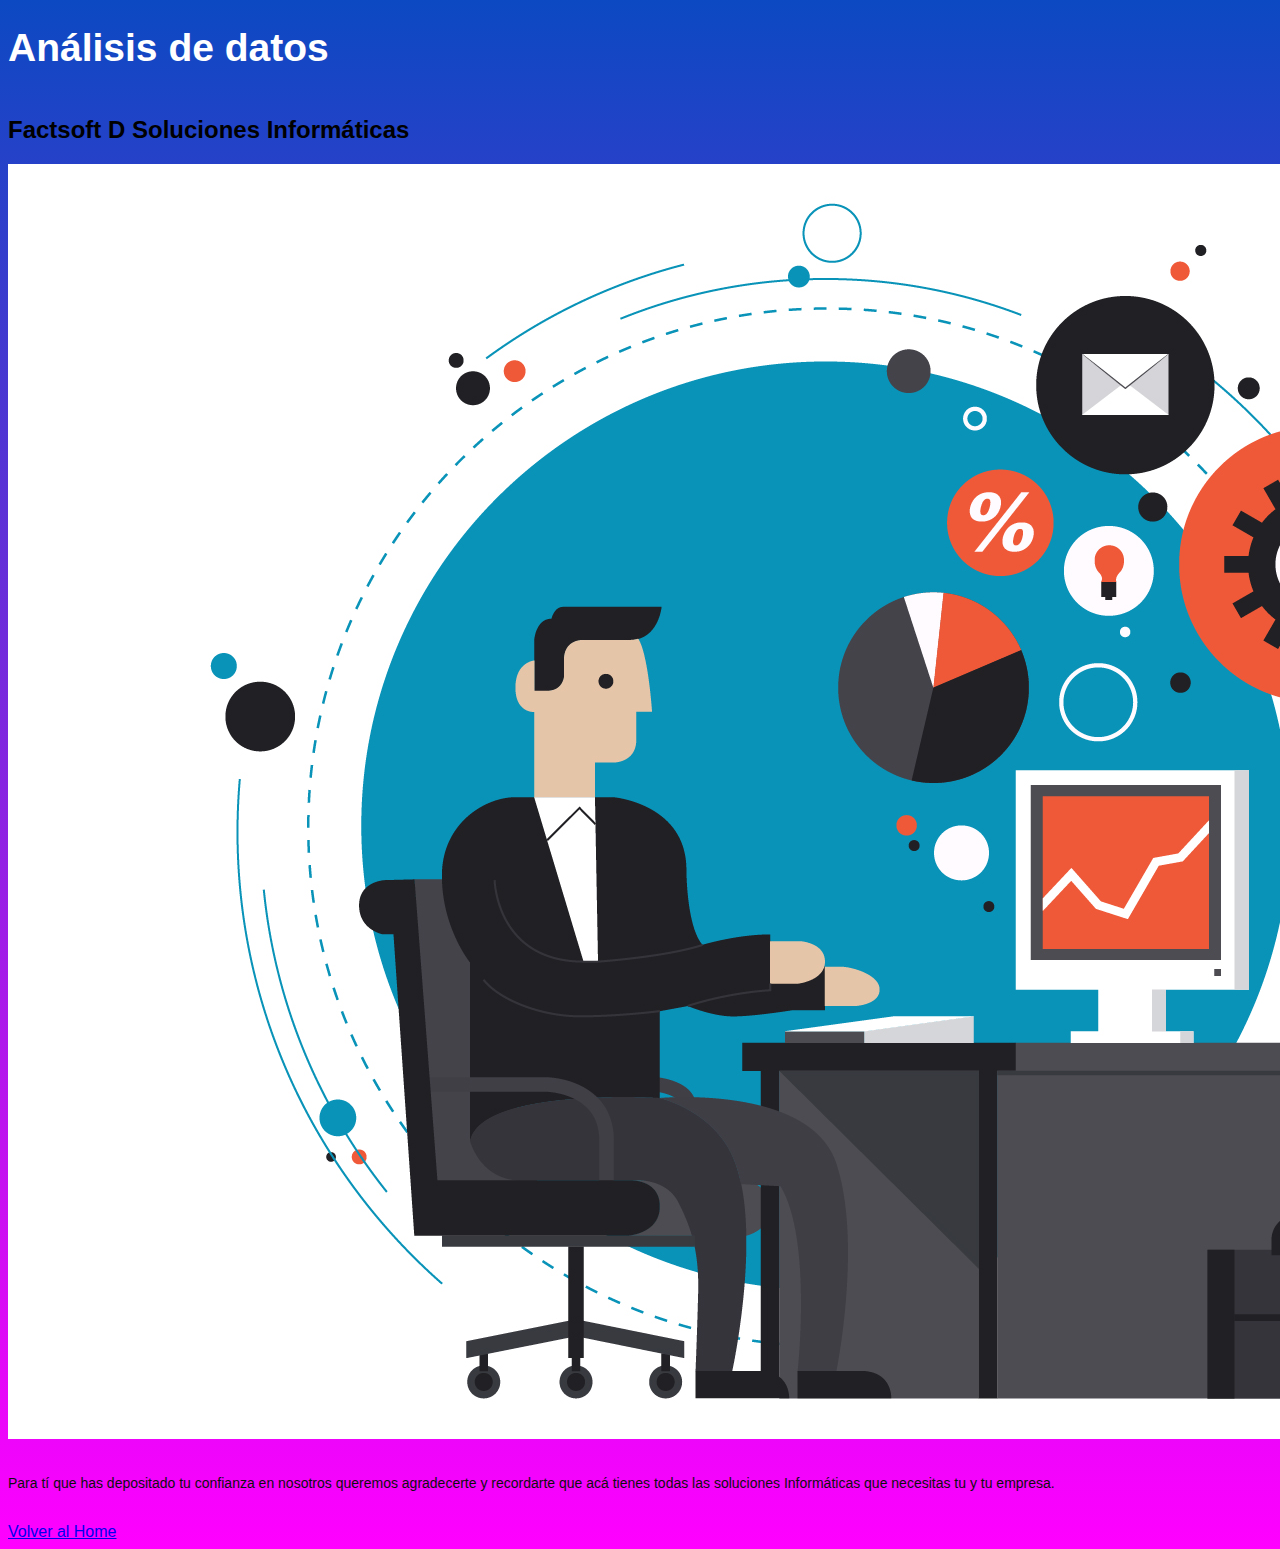
<file: HTML5/analisis.html>
<!DOCTYPE html>

<html lang="en">

<head>

	<meta charset="UTF-8">

	<meta name="viewport" content="width=device-width, initial-scale=1.0">

	<title>Área clientes</title>

	<LINK REL=StyleSheet HREF="CSS3/estilosCSS1.css" TYPE="text/css" MEDIA=screen>

</head>

<body>

	<h1>Análisis de datos </h1>
    <h2>Factsoft D Soluciones Informáticas</h2>

	<div><img src="Imagenes/informatica.jpg"></div>
​

	<p>Para tí que has depositado tu confianza en nosotros queremos agradecerte y recordarte que acá tienes todas las soluciones Informáticas que necesitas tu y tu empresa.</p>
​

<div align="left">
	<li><a href="Index.html">Volver al Home</a></li>

</div>

</body>

</html>
</file>
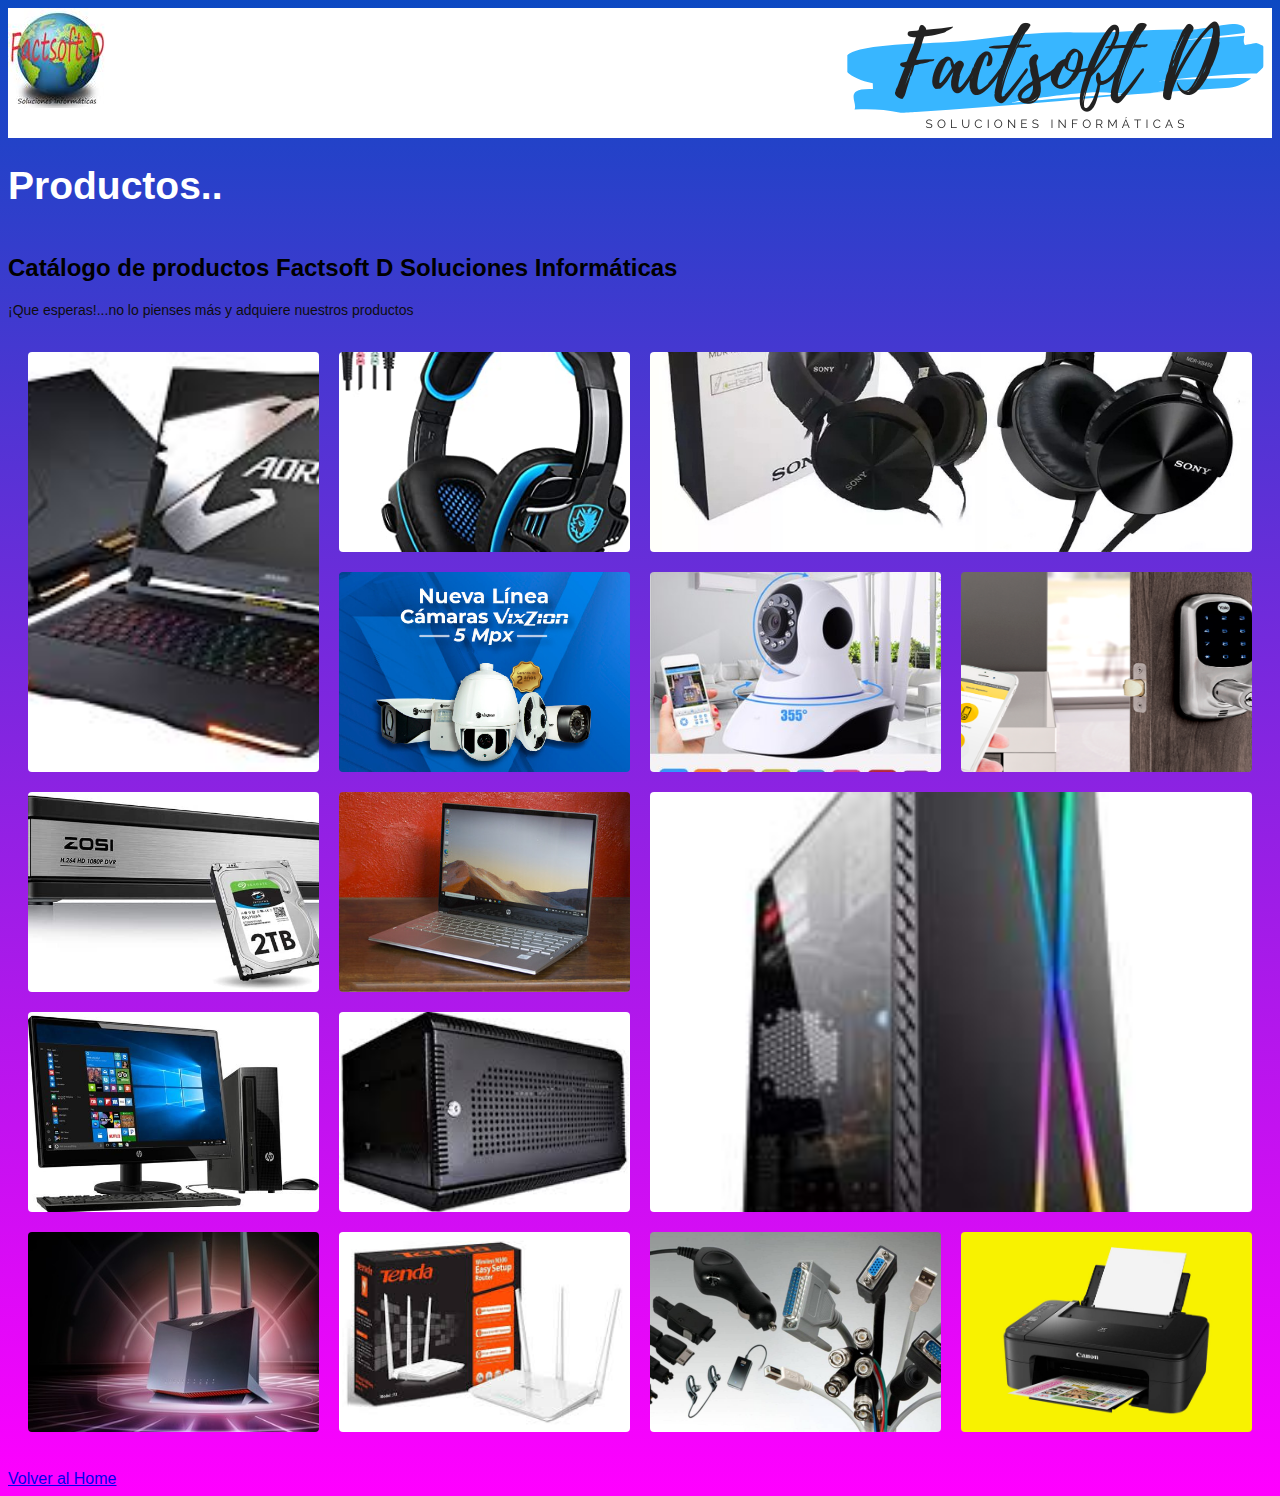
<file: HTML5/catalogo.html>
<!DOCTYPE html>

<html lang="en">

<head>

	<meta charset="UTF-8">

	<meta name="viewport" content="width=device-width, initial-scale=1.0">

	<title>Catalogo de Productos</title>

	<LINK REL=StyleSheet HREF="CSS3/estilosCSS1.css" TYPE="text/css" MEDIA=screen>
		<link rel="stylesheet" href="https://cdnjs.cloudflare.com/ajax/libs/animate.css/4.1.1/animate.min.css"/>

</head>

<body>
	<header class="row">
		<div class="col-xs-12">
		  <div class="header">
			  <div class="logo">
				  <img src="Imagenes/logofact100x100.jpg" alt="">
			  </div>
			    <div class="titulo">
				  <img src="Imagenes/nombre.PNG" alt="">
			  </div>
		</div>
	  </header>

	<h1 class="animate__animated animate__backInRight">Productos..</h1>
    <h2 class="animate__animated animate__bounceInDown">Catálogo de productos Factsoft D Soluciones Informáticas</h2>

	
	<p>¡Que esperas!...no lo pienses más y adquiere nuestros productos</p>
	
	<div class="grid-container">
		<div class="grid-item tall" style="background-image: url(Imagenes/aorus.jpg)">
		</div>
		<div class="grid-item" style="background-image: url(Imagenes/audif.jpg);">
		</div>
	  
		<div class="grid-item wide" style="	background-image: url(Imagenes/auricular2.jpg);
			  "></div>
		<div class="grid-item" style="
				background-image: url(Imagenes/camaras.jpg);
			  "></div>
		<div class="grid-item" style="
				background-image: url(Imagenes/camarobot.jpg);
			  "></div>
		<div class="grid-item" style="
				background-image: url(Imagenes/chapas.png);
			  "></div>
		<div class="grid-item" style="
				background-image: url(Imagenes/dvrzosi.jpg);
			  "></div>
		<div class="grid-item" style="background-image: url(Imagenes/hpp.jpg)"></div>
		<div class="grid-item tall wide" style="
				background-image: url(Imagenes/pc-gamer.jpg);
			  "></div>
		<div class="grid-item" style="
				background-image: url(Imagenes/pchp.jpg);
			  "></div>
		<div class="grid-item" style="
				background-image: url(Imagenes/rackdvr.jpg);
			  "></div>
		<div class="grid-item" style="
				background-image: url(Imagenes/router.jpg);
			  "></div>
		<div class="grid-item" style="
				background-image: url(Imagenes/router1.jpg);
			  "></div>
		<div class="grid-item" style="
				background-image: url(Imagenes/cableado3.jpg);
			  "></div>
		<div class="grid-item" style="
				background-image: url(Imagenes/impresora.jpg);
			  "></div>
	  </div>
​

<div class="return" align="left">
	<li><a href="Index.html">Volver al Home</a></li>
</div>

</body>

</html>
</file>
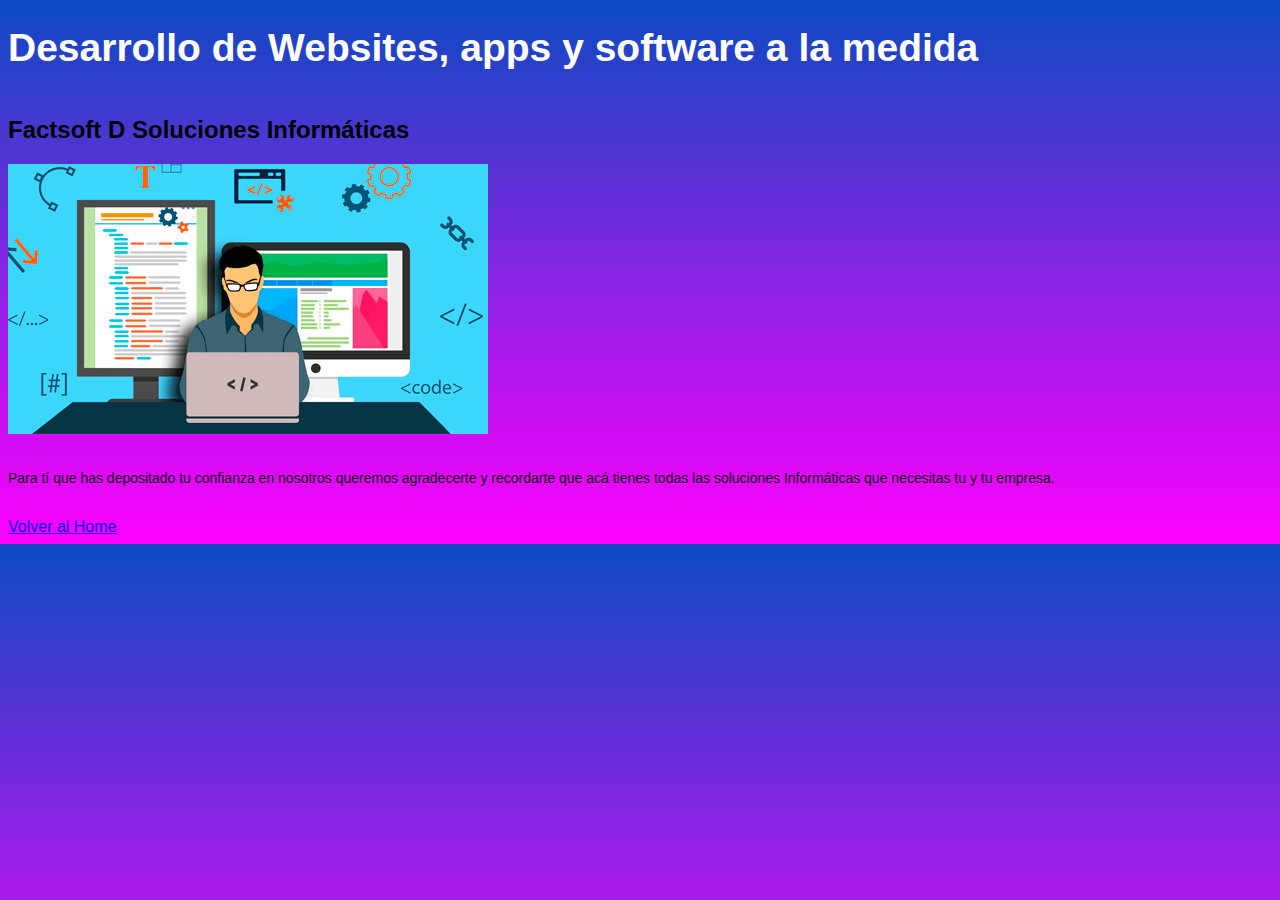
<file: HTML5/desarrollo.html>
<!DOCTYPE html>

<html lang="en">

<head>

	<meta charset="UTF-8">

	<meta name="viewport" content="width=device-width, initial-scale=1.0">

	<title>Área clientes</title>

	<LINK REL=StyleSheet HREF="CSS3/estilosCSS1.css" TYPE="text/css" MEDIA=screen>

</head>

<body>

	<h1>Desarrollo de Websites, apps y software a la medida </h1>
    <h2>Factsoft D Soluciones Informáticas</h2>

	<div><img src="Imagenes/desarrollo-web.png"></div>
​

	<p>Para tí que has depositado tu confianza en nosotros queremos agradecerte y recordarte que acá tienes todas las soluciones Informáticas que necesitas tu y tu empresa.</p>
​

<div align="left">
	<li><a href="Index.html">Volver al Home</a></li>

</div>

</body>

</html>
</file>
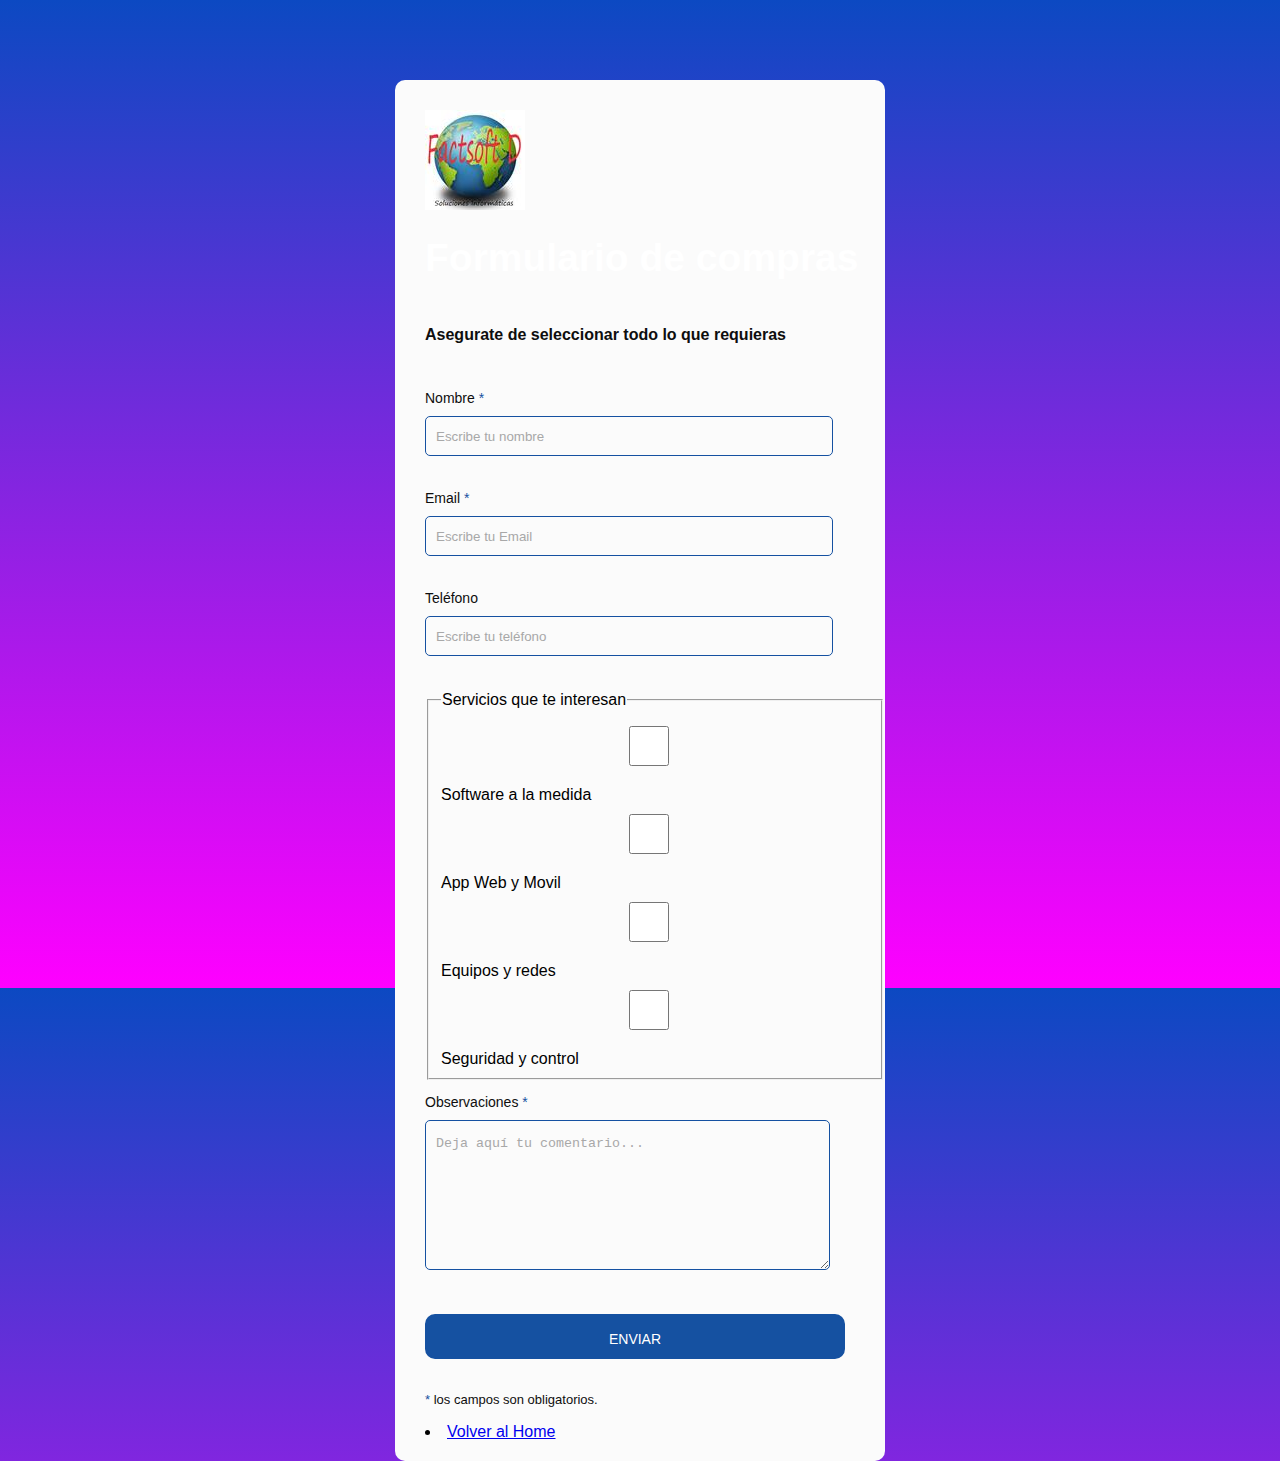
<file: HTML5/formulario1.html>
<html lang="es">
<head>
  <meta charset="UTF-8">
  <title>Formulario de contacto</title>
  <LINK REL=StyleSheet HREF="CSS3/estilosCSS1.css" TYPE="text/css" MEDIA=screen>
  <!-- Enlace al documento css. no aplicable en codepen.
  <link rel="stylesheet" type="text/css" href="contact-form.css">
-->
  
  </head>


<body>  
  
  <!-- formulario de contacto en html y css -->  

  <div class="contact_form">

    <div class="formulario"> 
        <img src="Imagenes/logofact100x100.jpg" alt="">     
      <h1>Formulario de compras</h1>
        <h3>Asegurate de seleccionar todo lo que requieras</h3>


          <form action="submeter-formulario.php" method="post">       

            
                <p>
                  <label for="nombre" class="colocar_nombre">Nombre
                    <span class="obligatorio">*</span>
                  </label>
                    <input type="text" name="introducir_nombre" id="nombre" required="obligatorio" placeholder="Escribe tu nombre">
                </p>
              
                <p>
                  <label for="email" class="colocar_email">Email
                    <span class="obligatorio">*</span>
                  </label>
                    <input type="email" name="introducir_email" id="email" required="obligatorio" placeholder="Escribe tu Email">
                </p>
            
                <p>
                  <label for="telefone" class="colocar_telefono">Teléfono
                  </label>
                    <input type="tel" name="introducir_telefono" id="telefono" placeholder="Escribe tu teléfono">
                </p>    
                                            
                <fieldset class="field">
                  <legend >Servicios que te interesan</legend>
                  <ul class="chekbox"></ul>
                    <label><input type="checkbox" name="software"> Software a la medida</label>
                    <label><input type="checkbox" name="app"> App Web y Movil</label>
                    <label><input type="checkbox" name="equipos"> Equipos y redes</label>
                    <label><input type="checkbox" name="seguridad"> Seguridad y control</label>
                  </ul>
                </fieldset>              
                <p>
                  <label for="mensaje" class="colocar_mensaje">Observaciones
                    <span class="obligatorio">*</span>
                  </label>                     
                                    <textarea name="introducir_mensaje" class="texto_mensaje" id="mensaje" required="obligatorio" placeholder="Deja aquí tu comentario..."></textarea> 
                                </p>                    
              
                <button type="submit" name="enviar_formulario" id="enviar"><p>Enviar</p></button>

                <p class="aviso">
                  <span class="obligatorio"> * </span>los campos son obligatorios.
                </p>          
            
          </form>
          <div align="left">
            <li><a href="Index.html">Volver al Home</a></li>
        </div>
    </div>  
  </div>

</body>
</html>
</file>
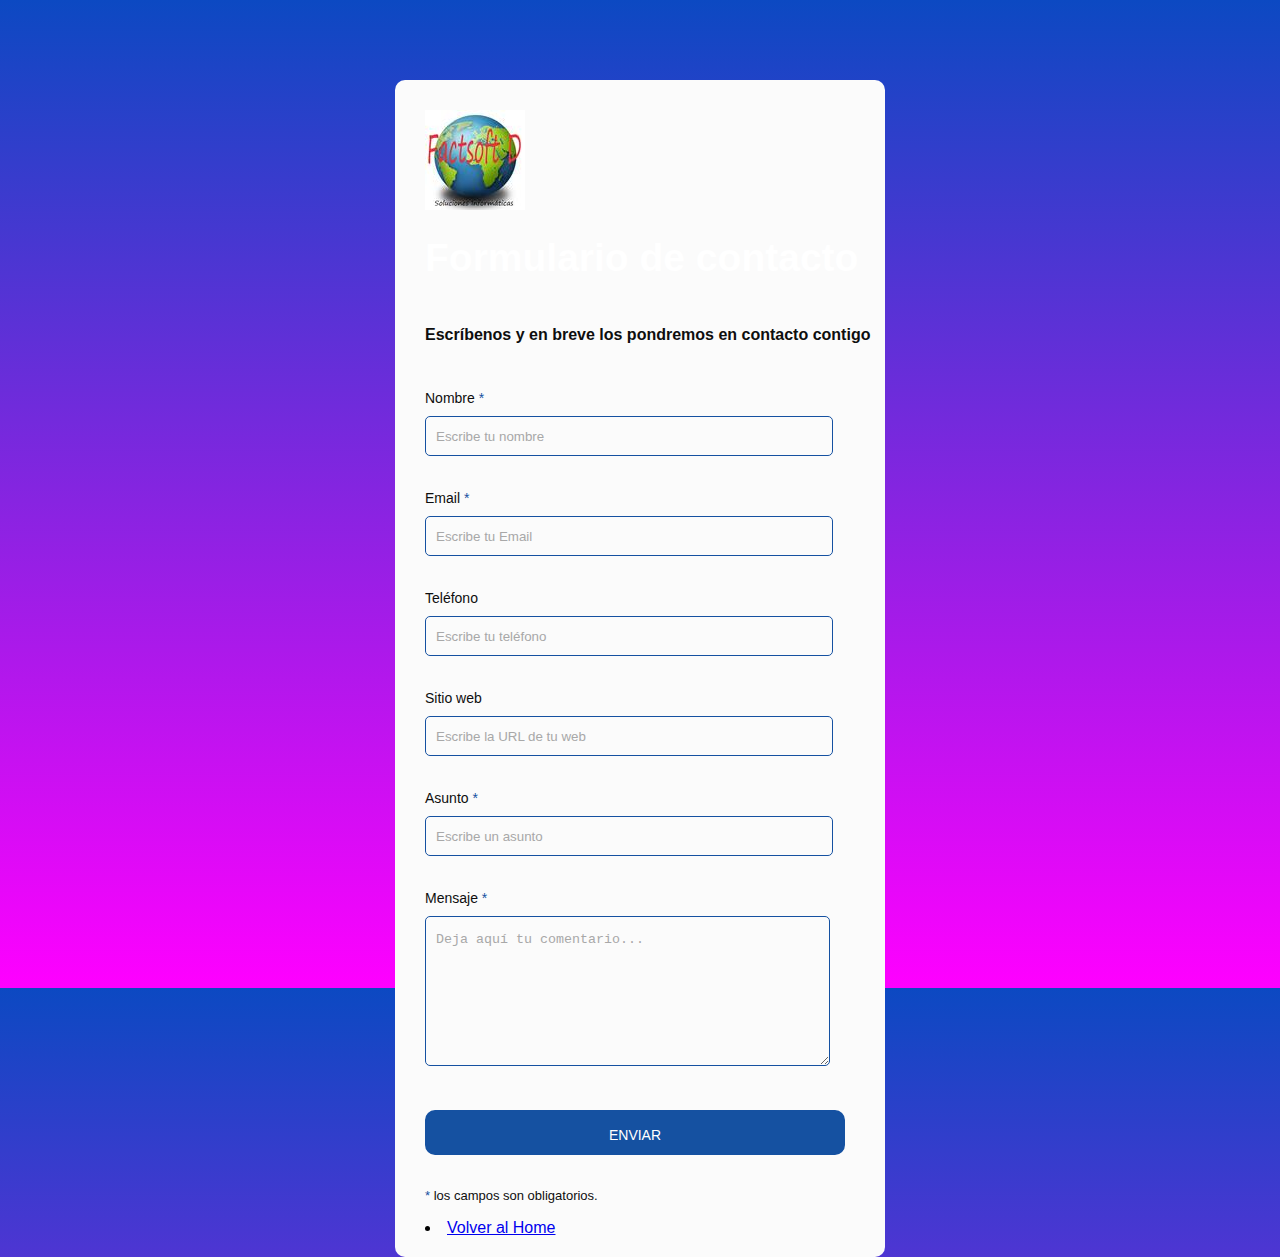
<file: HTML5/formulario2.html>
<html lang="es">
<head>
  <meta charset="UTF-8">
  <title>Formulario de contacto</title>
  <LINK REL=StyleSheet HREF="CSS3/estilosCSS1.css" TYPE="text/css" MEDIA=screen>
  <!-- Enlace al documento css. no aplicable en codepen.
  <link rel="stylesheet" type="text/css" href="contact-form.css">
-->
  
  </head>


<body>  
  
  <!-- formulario de contacto en html y css -->  

  <div class="contact_form">

    <div class="formulario">
      <img src="Imagenes/logofact100x100.jpg" alt="">      
      <h1>Formulario de contacto</h1>
        <h3>Escríbenos y en breve los pondremos en contacto contigo</h3>


          <form action="submeter-formulario.php" method="post">       

            
                <p>
                  <label for="nombre" class="colocar_nombre">Nombre
                    <span class="obligatorio">*</span>
                  </label>
                    <input type="text" name="introducir_nombre" id="nombre" required="obligatorio" placeholder="Escribe tu nombre">
                </p>
              
                <p>
                  <label for="email" class="colocar_email">Email
                    <span class="obligatorio">*</span>
                  </label>
                    <input type="email" name="introducir_email" id="email" required="obligatorio" placeholder="Escribe tu Email">
                </p>
            
                <p>
                  <label for="telefone" class="colocar_telefono">Teléfono
                  </label>
                    <input type="tel" name="introducir_telefono" id="telefono" placeholder="Escribe tu teléfono">
                </p>    
              
                <p>
                  <label for="website" class="colocar_website">Sitio web
                  </label>
                    <input type="url" name="introducir_website" id="website" placeholder="Escribe la URL de tu web">
                </p>    
              
                <p>
                  <label for="asunto" class="colocar_asunto">Asunto
                    <span class="obligatorio">*</span>
                  </label>
                    <input type="text" name="introducir_asunto" id="assunto" required="obligatorio" placeholder="Escribe un asunto">
                </p>    
              
                <p>
                  <label for="mensaje" class="colocar_mensaje">Mensaje
                    <span class="obligatorio">*</span>
                  </label>                     
                                    <textarea name="introducir_mensaje" class="texto_mensaje" id="mensaje" required="obligatorio" placeholder="Deja aquí tu comentario..."></textarea> 
                                </p>                    
              
                <button type="submit" name="enviar_formulario" id="enviar"><p>Enviar</p></button>

                <p class="aviso">
                  <span class="obligatorio"> * </span>los campos son obligatorios.
                </p>          
            
          </form>
          <div align="left">
            <li><a href="Index.html">Volver al Home</a></li>
        </div>
    </div>  
  </div>

</body>
</html>
</file>
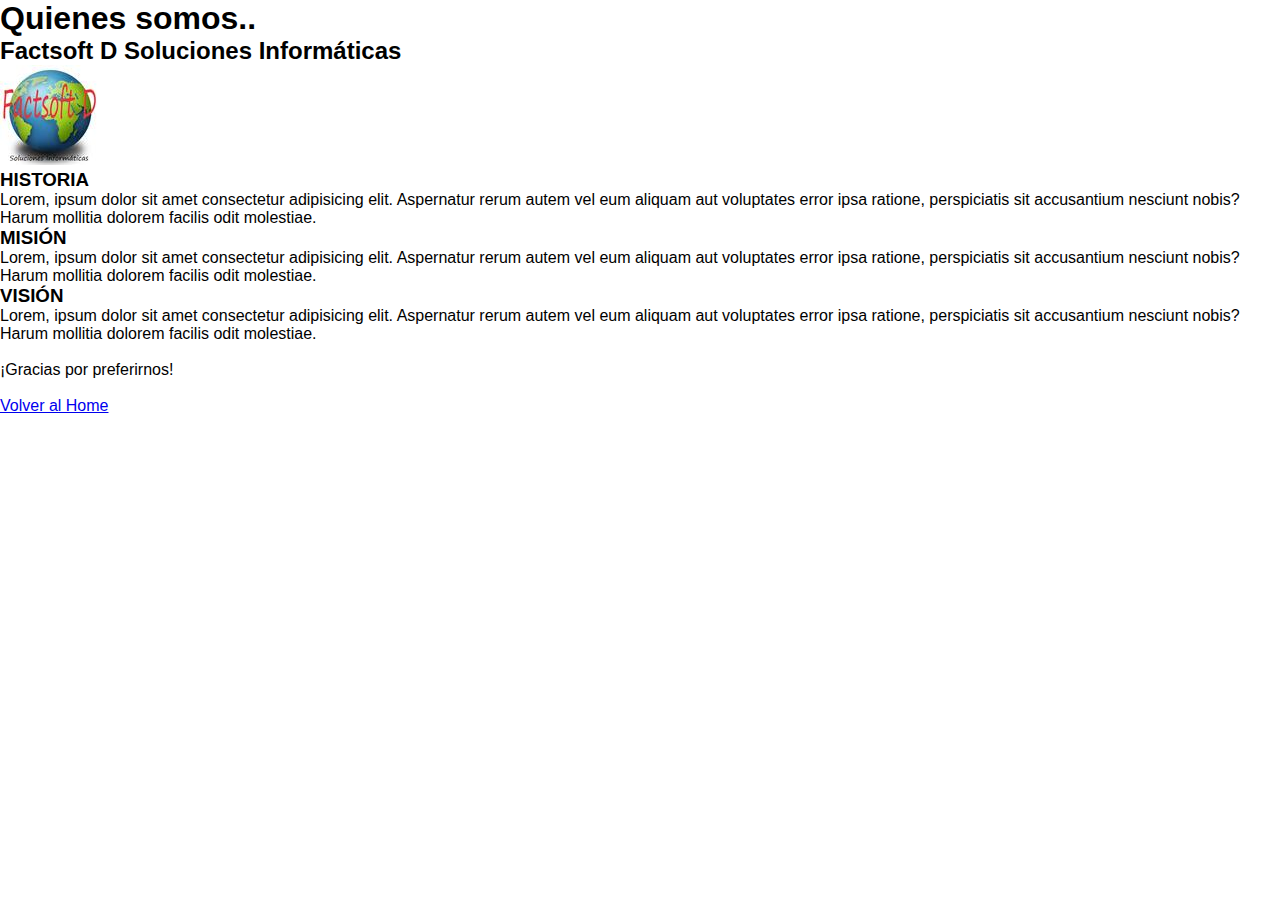
<file: HTML5/nosotros.html>
<!DOCTYPE html>

<html lang="en">

<head>

	<meta charset="UTF-8">

	<meta name="viewport" content="width=device-width, initial-scale=1.0">

	<title>Nosotros</title>

	<LINK REL=StyleSheet HREF="CSS3/estilosCSS.css" TYPE="text/css" MEDIA=screen>
		<link rel="stylesheet" href="https://cdnjs.cloudflare.com/ajax/libs/animate.css/4.1.1/animate.min.css"/>

</head>

<body class="paginas">

	<h1 class="animate__animated animate__backInRight">Quienes somos..</h1>
    <h2 class="animate__animated animate__bounceInDown">Factsoft D Soluciones Informáticas</h2>

	<div><img src="Imagenes/logofact100x100.jpg"></div>
	<section class="cuerpoh">
	<article class="cajah">
		<div class="subtituloh">
		<h3 class="servicios">HISTORIA</h3>
	</div>
	<div class="contenidoh">
		<p>Lorem, ipsum dolor sit amet consectetur adipisicing elit. Aspernatur rerum autem vel eum aliquam aut voluptates error ipsa ratione, perspiciatis sit accusantium nesciunt nobis? Harum mollitia dolorem facilis odit molestiae.</p> 
	</div>
    </article>

	<article class="cajah">
		<div class="subtituloh">
		<h3 class="servicios">MISIÓN</h3>
	</div>
	<div class="contenidoh">
		<p>Lorem, ipsum dolor sit amet consectetur adipisicing elit. Aspernatur rerum autem vel eum aliquam aut voluptates error ipsa ratione, perspiciatis sit accusantium nesciunt nobis? Harum mollitia dolorem facilis odit molestiae.</p> 
	</div>
    </article>

	<article class="cajah">
		<div class="subtituloh">
		<h3 class="servicios">VISIÓN</h3>
	</div>
	<div class="contenidoh">
		<p>Lorem, ipsum dolor sit amet consectetur adipisicing elit. Aspernatur rerum autem vel eum aliquam aut voluptates error ipsa ratione, perspiciatis sit accusantium nesciunt nobis? Harum mollitia dolorem facilis odit molestiae.</p> 
	</div>
    </article>
</section>
​

	<p>¡Gracias por preferirnos!</p>
​

<div align="left">
	<li><a href="Index.html">Volver al Home</a></li>
</div>

</body>

</html>
</file>
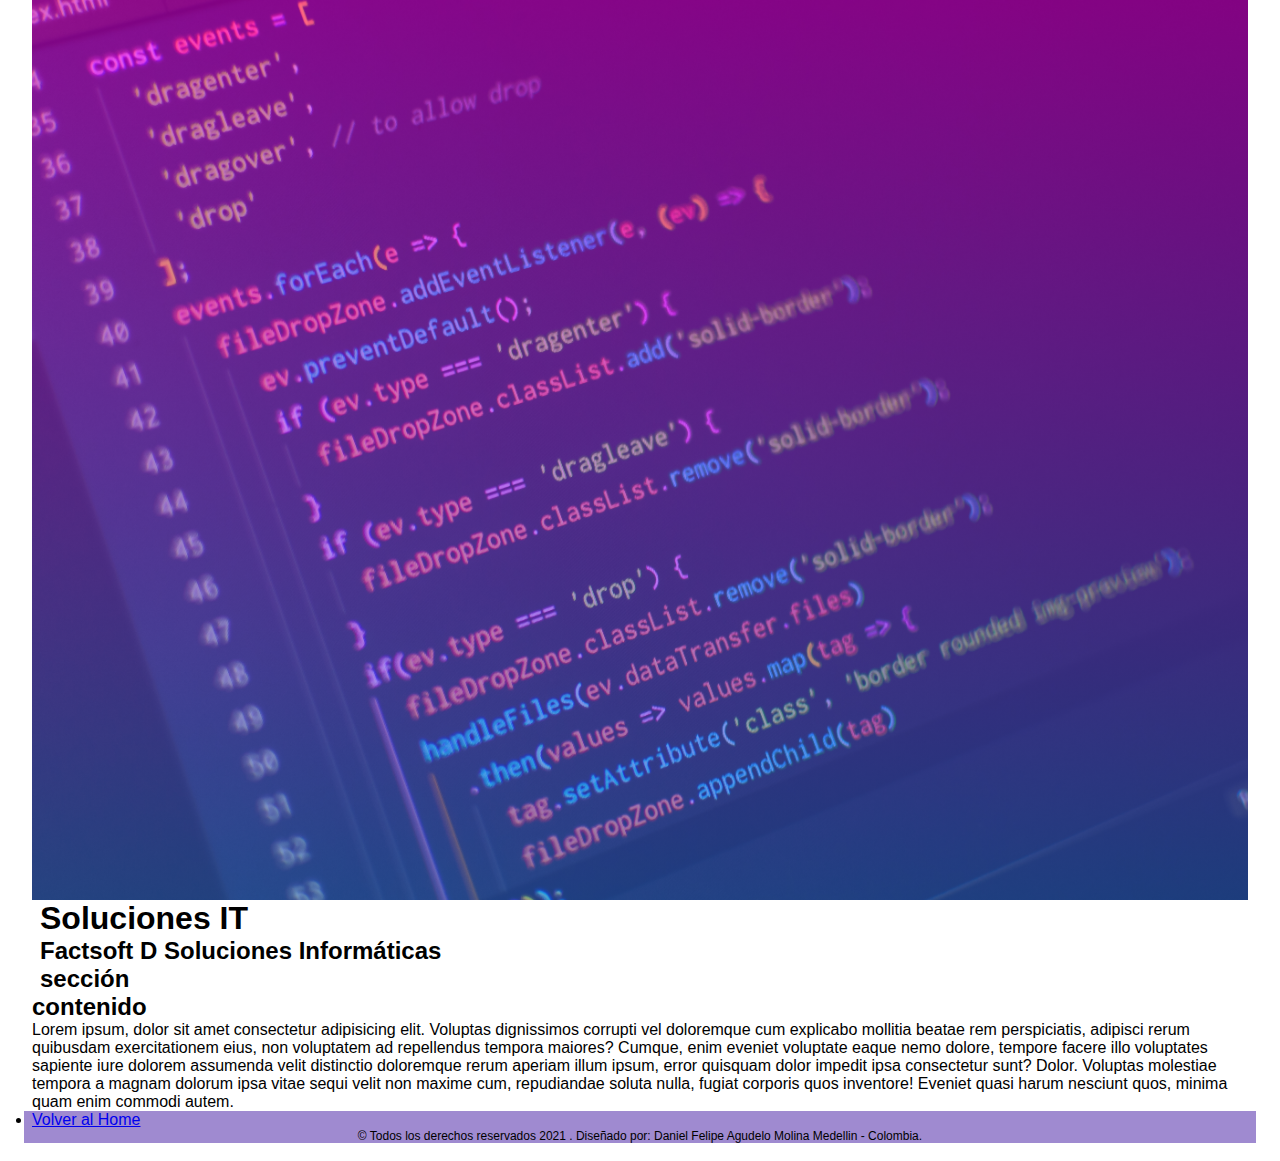
<file: HTML5/soluciones.html>
<!DOCTYPE html>

<html lang="en">

<head>

	<meta charset="UTF-8">

	<meta name="viewport" content="width=device-width, initial-scale=1.0">

	<title>Área clientes</title>
	<link rel="stylesheet" href="CSS3/flexboxgrid.min.css">
	<LINK REL=StyleSheet HREF="CSS3/estilosCSS.css" TYPE="text/css" MEDIA=screen>

</head>

<body>
	<div class="container">
		<header>

		</header>

		<div class="imagen">
			<div class="col-xs-12 col-md-12">
				<div class="titulo1">
					<h1>Soluciones IT </h1>	
					<h2>Factsoft D Soluciones Informáticas</h2>			
				</div>
			</div>
		</div>
	
		
		<div class="principal">
			<div class="col-xs-12 col-md-12">
				<div class="side1">
					<h2>sección</h2>
				</div>
			</div>		
		</div>

		<div class="row principal middle-xs between-xs reverse">
			<div class="col-xs-12 col-md-12">
                <div class="side2">
					<h2>contenido</h2>
					<p>Lorem ipsum, dolor sit amet consectetur adipisicing elit. Voluptas dignissimos corrupti vel doloremque cum explicabo mollitia beatae rem perspiciatis, adipisci rerum quibusdam exercitationem eius, non voluptatem ad repellendus tempora maiores?
					Cumque, enim eveniet voluptate eaque nemo dolore, tempore facere illo voluptates sapiente iure dolorem assumenda velit distinctio doloremque rerum aperiam illum ipsum, error quisquam dolor impedit ipsa consectetur sunt? Dolor.
					Voluptas molestiae tempora a magnam dolorum ipsa vitae sequi velit non maxime cum, repudiandae soluta nulla, fugiat corporis quos inventore! Eveniet quasi harum nesciunt quos, minima quam enim commodi autem.</p>
				</div>
              </div>
		</div>

		<footer class="row">
			<div class="col-xs-12">
			  <div class="footer">
				<div class="retorno">
					<li><a href="Index.html">Volver al Home</a>
					</li>
				</div>				  
				  <p class="abajo">&copy;	               Todos los derechos reservados 2021 . Diseñado por: Daniel Felipe Agudelo Molina Medellin - Colombia.</p>
			  </div>
			</div>		  
		</footer>
	</div>

	
    
	
​

	
​



</body>

</html>
</file>
<file: HTML5/CSS3/estilosCSS1.css>
/* Importación de fuentes de google fonts */ 
@import url(https://fonts.googleapis.com/css?family=Noto+Sans);


body{
  height: 100%; 
  font-family: 'Noto Sans', sans-serif;
  background-color: #1551a1; 
}


.contact_form{  
  width: 460px; 
  height: auto;
  margin: 80px auto;
  border-radius: 10px;  
  padding-top: 30px;
  padding-bottom: 20px;  
  background-color: #fbfbfb; 
  padding-left: 30px; 
}


input{
  background-color: #fbfbfb; 
  width: 408px; 
  height: 40px; 
  border-radius: 5px;  
  border-style: solid; 
  border-width: 1px; 
  border-color: #1551a1; 
  margin-top: 10px;  
  padding-left: 10px;
  margin-bottom: 20px; 
}


textarea{
  background-color: #fbfbfb; 
  width: 405px; 
  height: 150px; 
  border-radius: 5px;  
  border-style: solid; 
  border-width: 1px; 
  border-color: #1551a1; 
  margin-top: 10px;  
  padding-left: 10px;
  margin-bottom: 20px; 
  padding-top: 15px; 
}


label{
  display: block; 
  justify-content: center;  
}


button{
  height: 45px; 
  padding-left: 5px;
  padding-right: 5px;   
  margin-bottom: 20px; 
  margin-top: 10px;   
  text-transform: uppercase;
  background-color: #1551a1; 
  border-color:#1551a1; 
  border-style: solid; 
  border-radius: 10px;  
  width: 420px;   
  cursor: pointer;
}


button p{
  color: #fff; 
}


span{
  color: #1551a1; 
}


.aviso{
  font-size: 13px;  
  color: #0e0e0e;  
}


h1{
  font-size: 39px;  
  justify-content: left;
  padding-bottom: 20px; 
  color: white;
}


h3{
  font-size: 16px; 
  padding-bottom: 30px;
  color: #0e0e0e;   
}


p{
  font-size: 14px; 
  color: #0e0e0e; 
}


::-webkit-input-placeholder {
 color: #a8a8a8;
}


::-webkit-textarea-placeholder {
 color: #a8a8a8;
}


.formulario input:focus{
  outline:0;
  border: 1px solid #97d848;
}


.formulario textarea:focus{
  outline:0;
  border: 1px solid #97d848;
}
.chekbox{
  display: table-cell;
  justify-content: center;
}
.field{
  justify-content: center;
}
legend{
  margin-top: 1px;
  padding: 1px;
}
/* estilos para el catalogo*/

.grid-item:hover{
  transform: scale(2,1);
}

/* estilos para el */
body {
  background:linear-gradient(to bottom, #0c49c2,#ff00ff);
  font-family: sans-serif;
  font-size: 1rem;
}
.header{
  background: white;
  display: flex;
  flex-direction: row;
  justify-content: space-between;
}
.grid-item {
  display: flex;
  align-items: center;
  justify-content: center;

  background-color: #03afff;
  border-radius: 4px;
  transition: transform 0.3s ease-in-out;

  background-size: cover;
  background-position: center;
  background-repeat: no-repeat;
}

.grid-item:hover {
  filter: opacity(0.9);
  transform: scale(1.04);
}

.grid-container {
  display: grid;
  grid-template-columns: repeat(auto-fill, minmax(250px, 1fr));
  grid-auto-rows: minmax(200px, auto);
  gap: 20px;
  padding: 20px;
  grid-auto-flow: dense;
}

@media (min-width: 600px) {
  .wide {
    grid-column: span 2;
  }

  .tall {
    grid-row: span 2;
  }
}
.return{
  color:rgb(11, 247, 11);
}
</file>
<file: HTML5/CSS3/estilosCSS.css>
*{
    padding:0;
    margin:0;
  }
  :root{
    scroll-behavior: smooth;
  }
  
  body{
    background:white;
    font-family: 'Roboto Condensed', sans-serif;
  }
  .contenedor{
    width: 90%;
    max-width: 1200px;
    overflow: hidden;
    margin: auto;
    padding: 60px 0;
  }
  header{
    height: 100vh;
    background:linear-gradient(to top, rgba(49, 113, 240, 0.5),rgba(255, 0, 255, 0.5) 100%),url(../Imagenes/elegante/pankaj.jpg);
    background-repeat: no-repeat;
    background-size: cover;
    background-attachment: fixed;   
    background-position: center; 
  }
  .head{
    text-align: center;
    padding: 0;
    height: 100%;
    display: flex;
    justify-content: center;
    align-items: center;
    flex-direction: column;
    color: #fff;  
  }
  .hamburger{
    position: fixed;
    top: 30px;
    right: 30px;
    background: #fff;
    width: 40px;
    height: 40px;
    cursor: pointer;
    border-radius: 10px;
    box-shadow: 0 0 6px rgba(0, 0, 0, .5);
  }
  .menu-navegacion{
    position: fixed;
    top: 0;
    right: 0;
    width: 30vw;
    height: 100%;
    background-image: linear-gradient(135deg, #667eea 0%, #764ba2 100%);
    display: flex;
    flex-direction: column;
    justify-content: space-evenly;
    align-items: center;
    transition: transform .3s ease-in-out;
    transform: translate(110%);
    box-shadow: 0 0 6px rgba(0, 0, 0, .5);
  }
  .submenu{
    
  }
  .submenu li{
    
  }
  .menu-navegacion li:hover .submenu{
   
  }
  /*header:hover .menu-navegacion{
    transform: translate(110%);
  }*/
  .spread{
    transform: translate(0);
  }
  .menu-navegacion a{
    color: #fff;
    text-decoration: none;
  }
  .titulo{
    font-size: 60px;
    margin-bottom: 15px;
  }
  .copy{
    font-weight: 300;
    font-size: 25px;
  }
  /* */
  .subtitulo{
    text-align: center;
    font-weight: 300;
    color: #9f8ad0;
    margin-bottom: 40px;
    font-size: 40px;
  }
  .contenedor-servicio{
    display: flex;
    justify-content: space-evenly;
    align-items: center;
    flex-wrap: wrap;
  }
  .contenedor-servicio img{
    width: 40%;
  }
  .checklist-servicio{
    width: 45%;
  }
  .service{
    margin-bottom: 20px;
  }
  .n-service{
    margin-bottom: 7px;
    color: #9f8ad0;
  }
  .number{
    display: inline-block;
    background-image: linear-gradient(to top, #a18cd1 0%, #fbc2eb 100%);
    width: 30px;
    height: 30px;
    color: #fff;
    text-align: center;
    border-radius: 50%;
    font-weight: 700;
    line-height: 30px;
    margin-right: 5px;

  }
  .gallery{
    background: #f2f2f2;
  }
  .contenedor-galeria{
    display: flex;
    justify-content: space-evenly;
    flex-wrap: wrap;
  }
  .img-galeria{
    object-fit: cover;
    width: 30%;
    display: block;
    margin-bottom: 15px;
    box-shadow: 0 0 6px rgba(0, 0, 0, .5);
    cursor: pointer;
  }
  .imagen-light{
    position: fixed;
    background: rgba(0, 0, 0, .5);
    width: 100%;
    height: 100%;
    top: 0;
    left: 0;
    display: flex;
    justify-content: center;
    align-items: center;
    transform: translate(100%);
    transition: transform .2s ease-in-out;
    }
  .show{
    transform: translate(0);
  }
  .agregar-imagen{
    object-fit: cover;
    width: 60%;
    border-radius: 10px;
    transform: scale(0);
    transition: transform .3s .2s;
  }

  .showImage{
    transform: scale(1);
  }
  .close{
    position: absolute;
    top: 15px;
    right: 15px;
    width: 40px;
    cursor: pointer;
  }
  .we{
    display: flex;
    justify-content: space-evenly;
    align-items: center;
    flex-wrap: wrap;
  }
  .cont-we{
    width: 30%;
    text-align: center;
    margin-bottom: 20px;
  }
  .cont-we img{
    width: 80%;
    display: block;
    margin: auto;
  }
  .n-we{
    display: inline-block;
    margin-top: 20px;
    width: 100%;
    font-weight: 400;
  }
  /* estilos para el slider*/
  .slider{
    width: 50%;
    margin: auto;
    overflow: hidden;
  }
  .slider ul{
    padding: 0;
    display: flex;
    width: 300%;
    animation: cambio 10s infinite;
    animation-direction: alternate;
  }
  .slider li{
    width: 100%;
    list-style: none;
  }
  .slider img{
    width: 100%;
  }
  @keyframes cambio{
    0%{margin-left: 0;}
    20%{margin-left: 0;}

    25%{margin-left: -100%;}
    45%{margin-left: -100%;}

    50%{margin-left: -200%;}
    70%{margin-left: -200%;}

    75%{margin-left: -300%;}
    100%{margin-left: -300%;}
  }
  /* estilos para el footer*/
  footer{
    background: #9f8ad0;
    padding-bottom: 0.1px;
  }
  .footer-content{
    display: flex;
    justify-content: space-between;
    align-items: center;
    flex-wrap: wrap;
    padding-top:60px;
    padding-bottom: 40px;
  }
  .contact-us{
    width: 40%;
    color: #fff;
    display: flex;
    justify-content:space-evenly;
  }
  .brand{
    font-weight: 500;
    font-size: 40px;
  }
  .brand+p{
    font-weight: 500;
  }
  .social-media{
    width: 50%;
    display: flex;
    justify-content: flex-end;
  }
  .social-media-icon{
    display: inline-block;
    margin-left: 20px;
    width: 60px;
    height: 60px;
    border: 1px solid #fff;
    border-radius: 50%;
    text-align: center;
    color: #fff;
  }
  .social-media-icon:hover{
    background: #fff;
    color: #764ba2;
  }
  .social-media-icon i{
    font-size: 30px;
    line-height: 60px;
     }
  .line{
    width: 90%;
    max-width: 1200px;
    margin: 0 auto;
    height: 2px;
    background: #fff;
    margin-bottom: 60px;
  }
  .abajo{
    font-weight: 300;
    font-size: 12px;
    display: flex;
    justify-content: center;
  }
  /* estilo para el equipo de trabajo*/
  .line1{
    width: 90%;
    max-width: 1200px;
    margin: 0 auto;
    height: 2px;
    background: #9f8ad0;
    margin-bottom: 60px;
  }
  .equipotrabajo{
    display: flex;
    justify-content:space-evenly;
  }
  .equipotrabajo img{
    border-radius: 50%;
  }
  /* Adaptación responsive atravez de mediaqueries*/

  @media screen and(max-width:800px){
    .menu-navegacion{
      width: 50vw;
    } 
    .titulo{
      font-size: 40px;
    }
    .contenedor-servicio img{
      width: 80%;
      margin-bottom: 40px ;
    }
    .checklist-servicio{
      width: 80%;
    }
    .service{
      margin-bottom: 30px;
    }
    .agregar-imagen{
      width: 80%;
    }
    .img-galeria{
      width: 45%;
    }
    .cont-we{
      width: 80%;
    }
    .social-media{
      width: 80%;
      justify-content: space-evenly;
    }
    .social-media i{
      margin-left: 0;
    }
    .social-media-icon{
      margin-left: 0;
    }
    .footer-content{
      justify-content: center;
    }
    .contact-us{
      text-align: center;
      width: 80%;
      margin-bottom: 40px;
    }
  }
  @media screen and(max-width:500px){
    .menu-navegacion{
      width: 65vw;
    } 
    .hamburger{
      top: 20px;
      right: 20px;
    }
    .titulo{
      font-size: 30px;
    }
    .subtitulo{
      font-size: 30px;
    }
    .agregar-imagen{
      width: 95%;
    }
    .img-galeria{
      width: 95%;
    }
    .social-media{
      width: 100%;
    }
    .contact-us{
      width: 90%;
    }
  }
</file>
<file: HTML5/CSS3/flexboxgrid.min.css>
.container,.container-fluid{margin-right:auto;margin-left:auto}.container-fluid{padding-right:2rem;padding-left:2rem}.row{box-sizing:border-box;display:-webkit-box;display:-ms-flexbox;display:flex;-webkit-box-flex:0;-ms-flex:0 1 auto;flex:0 1 auto;-webkit-box-orient:horizontal;-webkit-box-direction:normal;-ms-flex-direction:row;flex-direction:row;-ms-flex-wrap:wrap;flex-wrap:wrap;margin-right:-.5rem;margin-left:-.5rem}.row.reverse{-webkit-box-orient:horizontal;-webkit-box-direction:reverse;-ms-flex-direction:row-reverse;flex-direction:row-reverse}.col.reverse{-webkit-box-orient:vertical;-webkit-box-direction:reverse;-ms-flex-direction:column-reverse;flex-direction:column-reverse}.col-xs,.col-xs-1,.col-xs-10,.col-xs-11,.col-xs-12,.col-xs-2,.col-xs-3,.col-xs-4,.col-xs-5,.col-xs-6,.col-xs-7,.col-xs-8,.col-xs-9,.col-xs-offset-0,.col-xs-offset-1,.col-xs-offset-10,.col-xs-offset-11,.col-xs-offset-12,.col-xs-offset-2,.col-xs-offset-3,.col-xs-offset-4,.col-xs-offset-5,.col-xs-offset-6,.col-xs-offset-7,.col-xs-offset-8,.col-xs-offset-9{box-sizing:border-box;-webkit-box-flex:0;-ms-flex:0 0 auto;flex:0 0 auto;padding-right:.5rem;padding-left:.5rem}.col-xs{-webkit-box-flex:1;-ms-flex-positive:1;flex-grow:1;-ms-flex-preferred-size:0;flex-basis:0;max-width:100%}.col-xs-1{-ms-flex-preferred-size:8.33333333%;flex-basis:8.33333333%;max-width:8.33333333%}.col-xs-2{-ms-flex-preferred-size:16.66666667%;flex-basis:16.66666667%;max-width:16.66666667%}.col-xs-3{-ms-flex-preferred-size:25%;flex-basis:25%;max-width:25%}.col-xs-4{-ms-flex-preferred-size:33.33333333%;flex-basis:33.33333333%;max-width:33.33333333%}.col-xs-5{-ms-flex-preferred-size:41.66666667%;flex-basis:41.66666667%;max-width:41.66666667%}.col-xs-6{-ms-flex-preferred-size:50%;flex-basis:50%;max-width:50%}.col-xs-7{-ms-flex-preferred-size:58.33333333%;flex-basis:58.33333333%;max-width:58.33333333%}.col-xs-8{-ms-flex-preferred-size:66.66666667%;flex-basis:66.66666667%;max-width:66.66666667%}.col-xs-9{-ms-flex-preferred-size:75%;flex-basis:75%;max-width:75%}.col-xs-10{-ms-flex-preferred-size:83.33333333%;flex-basis:83.33333333%;max-width:83.33333333%}.col-xs-11{-ms-flex-preferred-size:91.66666667%;flex-basis:91.66666667%;max-width:91.66666667%}.col-xs-12{-ms-flex-preferred-size:100%;flex-basis:100%;max-width:100%}.col-xs-offset-0{margin-left:0}.col-xs-offset-1{margin-left:8.33333333%}.col-xs-offset-2{margin-left:16.66666667%}.col-xs-offset-3{margin-left:25%}.col-xs-offset-4{margin-left:33.33333333%}.col-xs-offset-5{margin-left:41.66666667%}.col-xs-offset-6{margin-left:50%}.col-xs-offset-7{margin-left:58.33333333%}.col-xs-offset-8{margin-left:66.66666667%}.col-xs-offset-9{margin-left:75%}.col-xs-offset-10{margin-left:83.33333333%}.col-xs-offset-11{margin-left:91.66666667%}.start-xs{-webkit-box-pack:start;-ms-flex-pack:start;justify-content:flex-start;text-align:start}.center-xs{-webkit-box-pack:center;-ms-flex-pack:center;justify-content:center;text-align:center}.end-xs{-webkit-box-pack:end;-ms-flex-pack:end;justify-content:flex-end;text-align:end}.top-xs{-webkit-box-align:start;-ms-flex-align:start;align-items:flex-start}.middle-xs{-webkit-box-align:center;-ms-flex-align:center;align-items:center}.bottom-xs{-webkit-box-align:end;-ms-flex-align:end;align-items:flex-end}.around-xs{-ms-flex-pack:distribute;justify-content:space-around}.between-xs{-webkit-box-pack:justify;-ms-flex-pack:justify;justify-content:space-between}.first-xs{-webkit-box-ordinal-group:0;-ms-flex-order:-1;order:-1}.last-xs{-webkit-box-ordinal-group:2;-ms-flex-order:1;order:1}@media only screen and (min-width:48em){.container{width:49rem}.col-sm,.col-sm-1,.col-sm-10,.col-sm-11,.col-sm-12,.col-sm-2,.col-sm-3,.col-sm-4,.col-sm-5,.col-sm-6,.col-sm-7,.col-sm-8,.col-sm-9,.col-sm-offset-0,.col-sm-offset-1,.col-sm-offset-10,.col-sm-offset-11,.col-sm-offset-12,.col-sm-offset-2,.col-sm-offset-3,.col-sm-offset-4,.col-sm-offset-5,.col-sm-offset-6,.col-sm-offset-7,.col-sm-offset-8,.col-sm-offset-9{box-sizing:border-box;-webkit-box-flex:0;-ms-flex:0 0 auto;flex:0 0 auto;padding-right:.5rem;padding-left:.5rem}.col-sm{-webkit-box-flex:1;-ms-flex-positive:1;flex-grow:1;-ms-flex-preferred-size:0;flex-basis:0;max-width:100%}.col-sm-1{-ms-flex-preferred-size:8.33333333%;flex-basis:8.33333333%;max-width:8.33333333%}.col-sm-2{-ms-flex-preferred-size:16.66666667%;flex-basis:16.66666667%;max-width:16.66666667%}.col-sm-3{-ms-flex-preferred-size:25%;flex-basis:25%;max-width:25%}.col-sm-4{-ms-flex-preferred-size:33.33333333%;flex-basis:33.33333333%;max-width:33.33333333%}.col-sm-5{-ms-flex-preferred-size:41.66666667%;flex-basis:41.66666667%;max-width:41.66666667%}.col-sm-6{-ms-flex-preferred-size:50%;flex-basis:50%;max-width:50%}.col-sm-7{-ms-flex-preferred-size:58.33333333%;flex-basis:58.33333333%;max-width:58.33333333%}.col-sm-8{-ms-flex-preferred-size:66.66666667%;flex-basis:66.66666667%;max-width:66.66666667%}.col-sm-9{-ms-flex-preferred-size:75%;flex-basis:75%;max-width:75%}.col-sm-10{-ms-flex-preferred-size:83.33333333%;flex-basis:83.33333333%;max-width:83.33333333%}.col-sm-11{-ms-flex-preferred-size:91.66666667%;flex-basis:91.66666667%;max-width:91.66666667%}.col-sm-12{-ms-flex-preferred-size:100%;flex-basis:100%;max-width:100%}.col-sm-offset-0{margin-left:0}.col-sm-offset-1{margin-left:8.33333333%}.col-sm-offset-2{margin-left:16.66666667%}.col-sm-offset-3{margin-left:25%}.col-sm-offset-4{margin-left:33.33333333%}.col-sm-offset-5{margin-left:41.66666667%}.col-sm-offset-6{margin-left:50%}.col-sm-offset-7{margin-left:58.33333333%}.col-sm-offset-8{margin-left:66.66666667%}.col-sm-offset-9{margin-left:75%}.col-sm-offset-10{margin-left:83.33333333%}.col-sm-offset-11{margin-left:91.66666667%}.start-sm{-webkit-box-pack:start;-ms-flex-pack:start;justify-content:flex-start;text-align:start}.center-sm{-webkit-box-pack:center;-ms-flex-pack:center;justify-content:center;text-align:center}.end-sm{-webkit-box-pack:end;-ms-flex-pack:end;justify-content:flex-end;text-align:end}.top-sm{-webkit-box-align:start;-ms-flex-align:start;align-items:flex-start}.middle-sm{-webkit-box-align:center;-ms-flex-align:center;align-items:center}.bottom-sm{-webkit-box-align:end;-ms-flex-align:end;align-items:flex-end}.around-sm{-ms-flex-pack:distribute;justify-content:space-around}.between-sm{-webkit-box-pack:justify;-ms-flex-pack:justify;justify-content:space-between}.first-sm{-webkit-box-ordinal-group:0;-ms-flex-order:-1;order:-1}.last-sm{-webkit-box-ordinal-group:2;-ms-flex-order:1;order:1}}@media only screen and (min-width:64em){.container{width:65rem}.col-md,.col-md-1,.col-md-10,.col-md-11,.col-md-12,.col-md-2,.col-md-3,.col-md-4,.col-md-5,.col-md-6,.col-md-7,.col-md-8,.col-md-9,.col-md-offset-0,.col-md-offset-1,.col-md-offset-10,.col-md-offset-11,.col-md-offset-12,.col-md-offset-2,.col-md-offset-3,.col-md-offset-4,.col-md-offset-5,.col-md-offset-6,.col-md-offset-7,.col-md-offset-8,.col-md-offset-9{box-sizing:border-box;-webkit-box-flex:0;-ms-flex:0 0 auto;flex:0 0 auto;padding-right:.5rem;padding-left:.5rem}.col-md{-webkit-box-flex:1;-ms-flex-positive:1;flex-grow:1;-ms-flex-preferred-size:0;flex-basis:0;max-width:100%}.col-md-1{-ms-flex-preferred-size:8.33333333%;flex-basis:8.33333333%;max-width:8.33333333%}.col-md-2{-ms-flex-preferred-size:16.66666667%;flex-basis:16.66666667%;max-width:16.66666667%}.col-md-3{-ms-flex-preferred-size:25%;flex-basis:25%;max-width:25%}.col-md-4{-ms-flex-preferred-size:33.33333333%;flex-basis:33.33333333%;max-width:33.33333333%}.col-md-5{-ms-flex-preferred-size:41.66666667%;flex-basis:41.66666667%;max-width:41.66666667%}.col-md-6{-ms-flex-preferred-size:50%;flex-basis:50%;max-width:50%}.col-md-7{-ms-flex-preferred-size:58.33333333%;flex-basis:58.33333333%;max-width:58.33333333%}.col-md-8{-ms-flex-preferred-size:66.66666667%;flex-basis:66.66666667%;max-width:66.66666667%}.col-md-9{-ms-flex-preferred-size:75%;flex-basis:75%;max-width:75%}.col-md-10{-ms-flex-preferred-size:83.33333333%;flex-basis:83.33333333%;max-width:83.33333333%}.col-md-11{-ms-flex-preferred-size:91.66666667%;flex-basis:91.66666667%;max-width:91.66666667%}.col-md-12{-ms-flex-preferred-size:100%;flex-basis:100%;max-width:100%}.col-md-offset-0{margin-left:0}.col-md-offset-1{margin-left:8.33333333%}.col-md-offset-2{margin-left:16.66666667%}.col-md-offset-3{margin-left:25%}.col-md-offset-4{margin-left:33.33333333%}.col-md-offset-5{margin-left:41.66666667%}.col-md-offset-6{margin-left:50%}.col-md-offset-7{margin-left:58.33333333%}.col-md-offset-8{margin-left:66.66666667%}.col-md-offset-9{margin-left:75%}.col-md-offset-10{margin-left:83.33333333%}.col-md-offset-11{margin-left:91.66666667%}.start-md{-webkit-box-pack:start;-ms-flex-pack:start;justify-content:flex-start;text-align:start}.center-md{-webkit-box-pack:center;-ms-flex-pack:center;justify-content:center;text-align:center}.end-md{-webkit-box-pack:end;-ms-flex-pack:end;justify-content:flex-end;text-align:end}.top-md{-webkit-box-align:start;-ms-flex-align:start;align-items:flex-start}.middle-md{-webkit-box-align:center;-ms-flex-align:center;align-items:center}.bottom-md{-webkit-box-align:end;-ms-flex-align:end;align-items:flex-end}.around-md{-ms-flex-pack:distribute;justify-content:space-around}.between-md{-webkit-box-pack:justify;-ms-flex-pack:justify;justify-content:space-between}.first-md{-webkit-box-ordinal-group:0;-ms-flex-order:-1;order:-1}.last-md{-webkit-box-ordinal-group:2;-ms-flex-order:1;order:1}}@media only screen and (min-width:75em){.container{width:76rem}.col-lg,.col-lg-1,.col-lg-10,.col-lg-11,.col-lg-12,.col-lg-2,.col-lg-3,.col-lg-4,.col-lg-5,.col-lg-6,.col-lg-7,.col-lg-8,.col-lg-9,.col-lg-offset-0,.col-lg-offset-1,.col-lg-offset-10,.col-lg-offset-11,.col-lg-offset-12,.col-lg-offset-2,.col-lg-offset-3,.col-lg-offset-4,.col-lg-offset-5,.col-lg-offset-6,.col-lg-offset-7,.col-lg-offset-8,.col-lg-offset-9{box-sizing:border-box;-webkit-box-flex:0;-ms-flex:0 0 auto;flex:0 0 auto;padding-right:.5rem;padding-left:.5rem}.col-lg{-webkit-box-flex:1;-ms-flex-positive:1;flex-grow:1;-ms-flex-preferred-size:0;flex-basis:0;max-width:100%}.col-lg-1{-ms-flex-preferred-size:8.33333333%;flex-basis:8.33333333%;max-width:8.33333333%}.col-lg-2{-ms-flex-preferred-size:16.66666667%;flex-basis:16.66666667%;max-width:16.66666667%}.col-lg-3{-ms-flex-preferred-size:25%;flex-basis:25%;max-width:25%}.col-lg-4{-ms-flex-preferred-size:33.33333333%;flex-basis:33.33333333%;max-width:33.33333333%}.col-lg-5{-ms-flex-preferred-size:41.66666667%;flex-basis:41.66666667%;max-width:41.66666667%}.col-lg-6{-ms-flex-preferred-size:50%;flex-basis:50%;max-width:50%}.col-lg-7{-ms-flex-preferred-size:58.33333333%;flex-basis:58.33333333%;max-width:58.33333333%}.col-lg-8{-ms-flex-preferred-size:66.66666667%;flex-basis:66.66666667%;max-width:66.66666667%}.col-lg-9{-ms-flex-preferred-size:75%;flex-basis:75%;max-width:75%}.col-lg-10{-ms-flex-preferred-size:83.33333333%;flex-basis:83.33333333%;max-width:83.33333333%}.col-lg-11{-ms-flex-preferred-size:91.66666667%;flex-basis:91.66666667%;max-width:91.66666667%}.col-lg-12{-ms-flex-preferred-size:100%;flex-basis:100%;max-width:100%}.col-lg-offset-0{margin-left:0}.col-lg-offset-1{margin-left:8.33333333%}.col-lg-offset-2{margin-left:16.66666667%}.col-lg-offset-3{margin-left:25%}.col-lg-offset-4{margin-left:33.33333333%}.col-lg-offset-5{margin-left:41.66666667%}.col-lg-offset-6{margin-left:50%}.col-lg-offset-7{margin-left:58.33333333%}.col-lg-offset-8{margin-left:66.66666667%}.col-lg-offset-9{margin-left:75%}.col-lg-offset-10{margin-left:83.33333333%}.col-lg-offset-11{margin-left:91.66666667%}.start-lg{-webkit-box-pack:start;-ms-flex-pack:start;justify-content:flex-start;text-align:start}.center-lg{-webkit-box-pack:center;-ms-flex-pack:center;justify-content:center;text-align:center}.end-lg{-webkit-box-pack:end;-ms-flex-pack:end;justify-content:flex-end;text-align:end}.top-lg{-webkit-box-align:start;-ms-flex-align:start;align-items:flex-start}.middle-lg{-webkit-box-align:center;-ms-flex-align:center;align-items:center}.bottom-lg{-webkit-box-align:end;-ms-flex-align:end;align-items:flex-end}.around-lg{-ms-flex-pack:distribute;justify-content:space-around}.between-lg{-webkit-box-pack:justify;-ms-flex-pack:justify;justify-content:space-between}.first-lg{-webkit-box-ordinal-group:0;-ms-flex-order:-1;order:-1}.last-lg{-webkit-box-ordinal-group:2;-ms-flex-order:1;order:1}}
</file>
